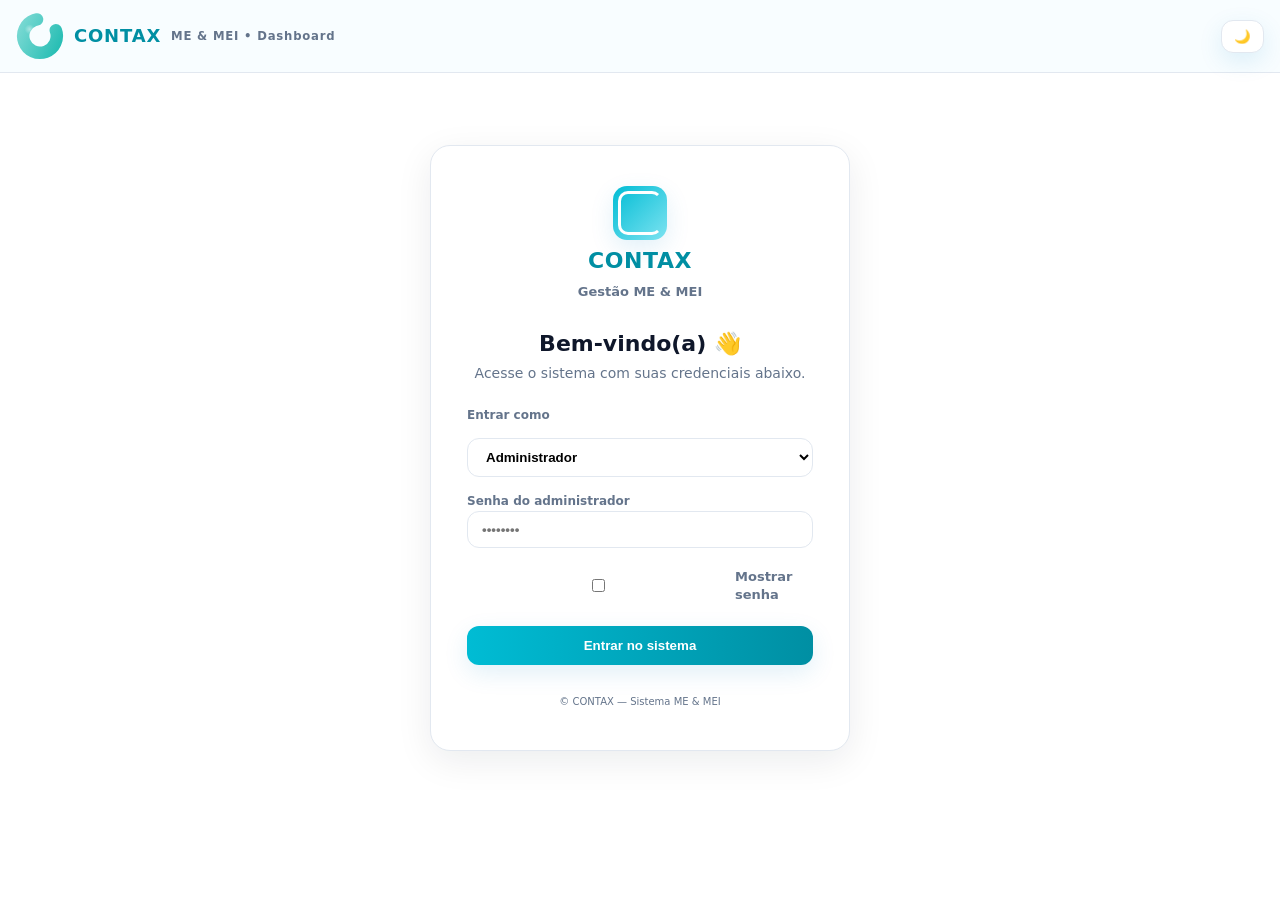
<file: index.html>
<!DOCTYPE html>
<html lang="pt-BR">
<head>
  <meta charset="UTF-8" />
  <meta name="viewport" content="width=device-width, initial-scale=1" />
  <title>CONTAX — Gestão de Notas ME/MEI</title>
  <link rel="stylesheet" href="style.css" />
</head>
<body>
  <header class="topbar">
    <div class="brand">
      <div class="contax-logo" role="img" aria-label="Logo Contax">
        <div class="c-wrap">
          <svg viewBox="0 0 200 200" xmlns="http://www.w3.org/2000/svg" aria-hidden="true">
            <defs>
              <linearGradient id="g" x1="0" y1="0" x2="1" y2="1">
                <stop offset="0%" stop-color="#7ad9d3" />
                <stop offset="100%" stop-color="#25bdb3" />
              </linearGradient>
              <radialGradient id="shine" cx="32%" cy="38%" r="35%">
                <stop offset="0%" stop-color="#ffffff" stop-opacity="0.45"/>
                <stop offset="70%" stop-color="#ffffff" stop-opacity="0"/>
              </radialGradient>
            </defs>
            <circle cx="100" cy="100" r="70" fill="none" stroke="url(#g)" stroke-width="52"
                    stroke-linecap="round" stroke-dasharray="340 99" transform="rotate(-20 100 100)"/>
            <circle cx="72" cy="82" r="42" fill="url(#shine)"/>
          </svg>
        </div>
        <div><b>CONTAX</b></div>
        <small>ME & MEI • Dashboard</small>
      </div>
    </div>

    <nav class="nav hide" id="navTabs">
  <button class="tab active" data-tab="dashboard">Dashboard</button>

  <!-- Abas da empresa ME -->
  <button class="tab hide" data-tab="caixa">Caixa</button>
  <button class="tab hide" data-tab="despesas">Despesas</button>
  <button class="tab hide" data-tab="faturamento">Faturamento</button>
  <button class="tab hide" data-tab="imposto">Imposto</button>
  <button class="tab hide" data-tab="notas-emitidas-me">Notas Emitidas</button>

  <!-- Abas da empresa MEI -->
  <button class="tab hide" data-tab="imposto-das">Imposto (DAS)</button>
  <button class="tab hide" data-tab="notas-emitidas-mei">Notas Emitidas</button>
  <button class="tab hide" data-tab="controle-mensal">Controle Mensal</button>

  <!-- ADMIN -->
  <button class="tab hide" data-tab="empresas-me" id="tabEmpresasME">Empresas ME</button>
  <button class="tab hide" data-tab="empresas-mei" id="tabEmpresasMEI">Empresas MEI</button>
  <button class="tab hide" data-tab="empresas" id="tabEmpresas">Empresas (Admin)</button>
  <button class="tab hide" data-tab="notas" id="tabNotas">Notas Fiscais</button>
</nav>

    <div class="spacer"></div>
    <div id="who" class="muted"></div>
    <button id="toggleTheme" class="out">🌙</button>
    <button class="out hide" id="btnStopAccess">Voltar</button>
    <button class="out hide" id="btnLogout">Sair</button>
  </header>

  <!-- LOGIN -->
 <main class="wrap" id="screenLogin">
  <div class="login pro">
    <div class="login-header">
      <div class="login-logo">
        <div class="logo"></div>
        <h1>CONTAX</h1>
        <p>Gestão ME & MEI</p>
      </div>
    </div>

    <h2>Bem-vindo(a) 👋</h2>
    <p class="sub">Acesse o sistema com suas credenciais abaixo.</p>
  
    <form id="formLogin">
  <div id="loginError" class="login-error hide"></div>

  <label for="role">Entrar como</label>
  <select id="role" required>
    <option value="admin">Administrador</option>
    <option value="empresa">Empresa</option>
  </select>

  <div id="loginAdmin">
    <label for="adminPass">Senha do administrador</label>
    <input id="adminPass" type="password" placeholder="••••••••" />
  </div>

  <div style="margin-top:6px;display:flex;align-items:center;gap:6px">
  <input type="checkbox" id="toggleAdminPass" />
  <label for="toggleAdminPass" style="font-size:13px;color:var(--muted)">Mostrar senha</label>
</div>


  <div id="loginEmpresa" class="hide">
    <label for="empresaCnpj">CNPJ da Empresa</label>
    <input id="empresaCnpj" type="text" placeholder="00.000.000/0001-00" maxlength="18" required />
    
    <label for="empresaPass">Senha</label>
    <input id="empresaPass" type="password" placeholder="••••••••" required />
  </div>

  <button type="submit" class="login-btn">Entrar no sistema</button>
</form>


    <div class="login-footer">
      <small>© CONTAX — Sistema ME & MEI</small>
    </div>
  </div>
</main>


  <!-- APP -->
  <main class="wrap hide" id="screenApp">

    <!-- DASHBOARD -->
    <section id="tab-dashboard" class="cards">
      <article class="card sm-8">
        <h3>Visão Geral — <span id="monthLabel"></span></h3>
        <div class="content" id="dashboardResumo">
          <div class="muted">Nenhum dado encontrado.</div>
        </div>
      </article>

      <article class="card sm-4">
        <h3>Filtro</h3>
        <div class="content">
          <form id="formFiltro">
            <label for="mes">Mês</label>
            <input type="month" id="mes" />

            <div id="filtroEmpresaWrap">
              <label for="filtroEmpresa">Empresa</label>
              <select id="filtroEmpresa"></select>
            </div>

            <button type="submit">Aplicar</button>
          </form>
        </div>
      </article>

      <article class="card sm-12">
        <h3>Notas Fiscais do período</h3>
        <div class="content">
          <table>
            <thead>
              <tr>
                <th>Data</th>
                <th>Empresa</th>
                <th>Descrição</th>
                <th class="right">Valor (R$)</th>
              </tr>
            </thead>
            <tbody id="tNotasPeriodo"></tbody>
          </table>
        </div>
      </article>
    </section>

    <!-- EMPRESAS (ADMIN) - CRUD geral -->
    <section id="tab-empresas" class="cards hide">
      <article class="card sm-5">
        <h3>Cadastrar Empresa</h3>
        <div class="content">
          <form id="formEmpresa">
            <div class="row cols-2">
              <div>
                <label for="nomeEmp">Nome</label>
                <input id="nomeEmp" required placeholder="Ex.: Acme LTDA" />
              </div>
              <div>
                <label for="cnpjEmp">CNPJ</label>
                <input id="cnpjEmp" required maxlength="18" minlength="14" placeholder="00.000.000/0001-00" />
              </div>
            </div>
            <div class="row cols-2">
              <div>
                <label for="tipoEmp">Tipo</label>
                <select id="tipoEmp">
                  <option value="MEI">MEI</option>
                  <option value="ME">ME</option>
                </select>
              </div>
              <div>
                <label for="limiteMensal">Limite Mensal (R$)</label>
                <input id="limiteMensal" type="number" min="0" step="0.01" placeholder="Ex.: 6750 para MEI" />
              </div>
            </div>
            <div>
              <label for="senhaEmp">Senha da empresa</label>
              <input id="senhaEmp" type="password" required minlength="4" maxlength="32" placeholder="Crie uma senha" />
            </div>
            <button type="submit">Salvar Empresa</button>
          </form>
        </div>
      </article>

      <article class="card sm-7">
        <h3>Empresas Cadastradas</h3>
        <div class="content">
          <table>
            <thead>
              <tr>
                <th>Nome</th>
                <th>Tipo</th>
                <th>Limite Mensal</th>
                <th></th>
              </tr>
            </thead>
            <tbody id="tEmpresas"></tbody>
          </table>
        </div>
      </article>
    </section>

    <!-- NOTAS (ADMIN) -->
    <section id="tab-notas" class="cards hide">
      <article class="card sm-5">
        <h3>Lançar Nota Fiscal (apenas Admin)</h3>
        <div class="content">
          <form id="formNota">
            <label for="empresaNF">Empresa</label>
            <select id="empresaNF"></select>

            <label for="anexoNF">Anexar Nota Fiscal (PDF)</label>
            <input id="anexoNF" type="file" accept="application/pdf" />


            <div class="row cols-2">
              <div>
                <label for="dataNF">Data</label>
                <input id="dataNF" type="date" />
              </div>
              <div>
                <label for="valorNF">Valor (R$)</label>
                <input id="valorNF" type="number" min="0" step="0.01" />
              </div>
            </div>

            <label for="descNF">Descrição</label>
            <input id="descNF" placeholder="Serviço, venda, etc." />

            <button type="submit">Lançar Nota</button>
          </form>
        </div>
      </article>

      <article class="card sm-7">
        <h3>Notas Fiscais (todas)</h3>
        <div class="content">
          <table>
            <thead>
              <tr>
                <th>Data</th>
                <th>Empresa</th>
                <th>Descrição</th>
                <th class="right">Valor (R$)</th>
                <th></th>
              </tr>
            </thead>
            <tbody id="tNotas"></tbody>
          </table>
        </div>
      </article>
    </section>

    <!-- Global feature sections (rendered inside each company's view via JS) -->
    <section id="tab-caixa" class="cards hide">
      <article class="card sm-12">
        <h3>Caixa</h3>
        <div class="content" id="caixaContent">Conteúdo Caixa ME</div>
      </article>
    </section>

    <section id="tab-despesas" class="cards hide">
      <article class="card sm-12">
        <h3>Despesas</h3>
        <div class="content" id="despesasContent">Conteúdo Despesas ME</div>
      </article>
    </section>

    <section id="tab-faturamento" class="cards hide">
      <article class="card sm-12">
        <h3>Faturamento</h3>
        <div class="content" id="faturamentoContent">Conteúdo Faturamento ME</div>
      </article>
    </section>

    <section id="tab-imposto" class="cards hide">
      <article class="card sm-12">
        <h3>Imposto</h3>
        <div class="content" id="impostoContent">Conteúdo Imposto ME</div>
      </article>
    </section>

    <section id="tab-notas-emitidas-me" class="cards hide">
      <article class="card sm-12">
        <h3>Notas Fiscais Emitidas</h3>
        <div class="content" id="notasEmitidasMEContent">Conteúdo Notas Emitidas ME</div>
      </article>
    </section>

    <section id="tab-imposto-das" class="cards hide">
      <article class="card sm-12">
        <h3>Imposto DAS — Controle MEI</h3>
        <div class="content">
          <form id="formDAS" class="admin-only">
            <div>
              <label for="dasEmpresaSelect">Empresa (apenas Admin)</label>
              <select id="dasEmpresaSelect"></select>
            </div>

            <div class="row cols-2">
              <div>
                <label for="dasCompetencia">Competência</label>
                <input id="dasCompetencia" type="month" required />
              </div>
              <div>
                <label for="dasValor">Valor do DAS</label>
                <input id="dasValor" type="number" min="0" step="0.01" required placeholder="Valor gerado pelo Simples Nacional" />
              </div>
            </div>
            <div class="row cols-2">
              <div>
                <label for="dasVencimento">Vencimento</label>
                <input id="dasVencimento" type="date" required />
              </div>
              <div>
                <label for="dasPagamento">Data de pagamento</label>
                <input id="dasPagamento" type="date" />
              </div>
            </div>
            <div class="row cols-2">
              <div>
                <label for="dasStatus">Status</label>
                <select id="dasStatus" required>
                  <option value="pago">Pago</option> 
                  <option value="pendente">Pendente</option>
                  <option value="atraso">Em atraso</option>
                </select>
              </div>
              <div>
                <label for="dasObs">Observações</label>
                <input id="dasObs" placeholder="Anotações, justificativas, etc." />
              </div>
            </div>
            <div>
              <label for="dasAnexo">Anexar boleto/comprovante (PDF)</label>
              <input id="dasAnexo" type="file" accept="application/pdf" />
            </div>
            <button type="submit">Salvar DAS</button>
            <a href="https://www8.receita.fazenda.gov.br/SimplesNacional" target="_blank" style="margin-left:12px;">Gerar DAS no site oficial</a>
          </form>

          <hr />
          <h4>Resumo Anual / Histórico (visualização)</h4>
          <div id="dasResumo"></div>
        </div>
      </article>
    </section>

    <section id="tab-notas-emitidas-mei" class="cards hide">
      <article class="card sm-12">
        <h3>Notas Emitidas</h3>
        <div class="content" id="notasEmitidasMEIContent">Conteúdo Notas Emitidas MEI</div>
      </article>
    </section>

    <section id="tab-controle-mensal" class="cards hide">
      <article class="card sm-12">
        <h3>Controle Mensal</h3>
        <div class="content" id="controleMensalContent">Conteúdo Controle Mensal MEI</div>
      </article>
    </section>

    <!-- EMPRESAS ME (admin) -->
    <section id="tab-empresas-me" class="cards hide">
      <article class="card sm-4">
        <h3>Empresas ME</h3>
        <div class="content">
          <p>Selecione uma empresa ME para visualizar as abas específicas.</p>
          <label for="selectEmpresaME">Empresa (ME)</label>
          <select id="selectEmpresaME"></select>
          <div style="margin-top:12px">
            <button class="subtab" data-company-tab="caixa" data-company-type="ME">Caixa</button>
            <button class="subtab" data-company-tab="despesas" data-company-type="ME">Despesas</button>
            <button class="subtab" data-company-tab="faturamento" data-company-type="ME">Faturamento</button>
            <button class="subtab" data-company-tab="imposto" data-company-type="ME">Imposto</button>
            <button class="subtab" data-company-tab="notas-emitidas-me" data-company-type="ME">Notas Emitidas</button>
          </div>
        </div>
      </article>

      <article class="card sm-8">
        <h3>Visão — Empresa ME</h3>
        <div class="content" id="empresaMEContent">
          <div class="muted">Selecione uma empresa e uma aba para ver o conteúdo.</div>
        </div>
      </article>
    </section>

    <!-- EMPRESAS MEI (admin) -->
    <section id="tab-empresas-mei" class="cards hide">
      <article class="card sm-4">
        <h3>Empresas MEI</h3>
        <div class="content">
          <p>Selecione uma empresa MEI para visualizar as abas específicas.</p>
          <label for="selectEmpresaMEI">Empresa (MEI)</label>
          <select id="selectEmpresaMEI"></select>
          <div style="margin-top:12px">
            <button class="subtab" data-company-tab="imposto-das" data-company-type="MEI">Imposto DAS</button>
            <button class="subtab" data-company-tab="notas-emitidas-mei" data-company-type="MEI">Notas Emitidas</button>
            <button class="subtab" data-company-tab="controle-mensal" data-company-type="MEI">Controle Mensal</button>
          </div>
        </div>
      </article>

      <article class="card sm-8">
        <h3>Visão — Empresa MEI</h3>
        <div class="content" id="empresaMEIContent">
          <div class="muted">Selecione uma empresa e uma aba para ver o conteúdo.</div>
        </div>
      </article>
    </section>

  </main>

  <script src="main.js"></script>
</body>
</html>
</file>
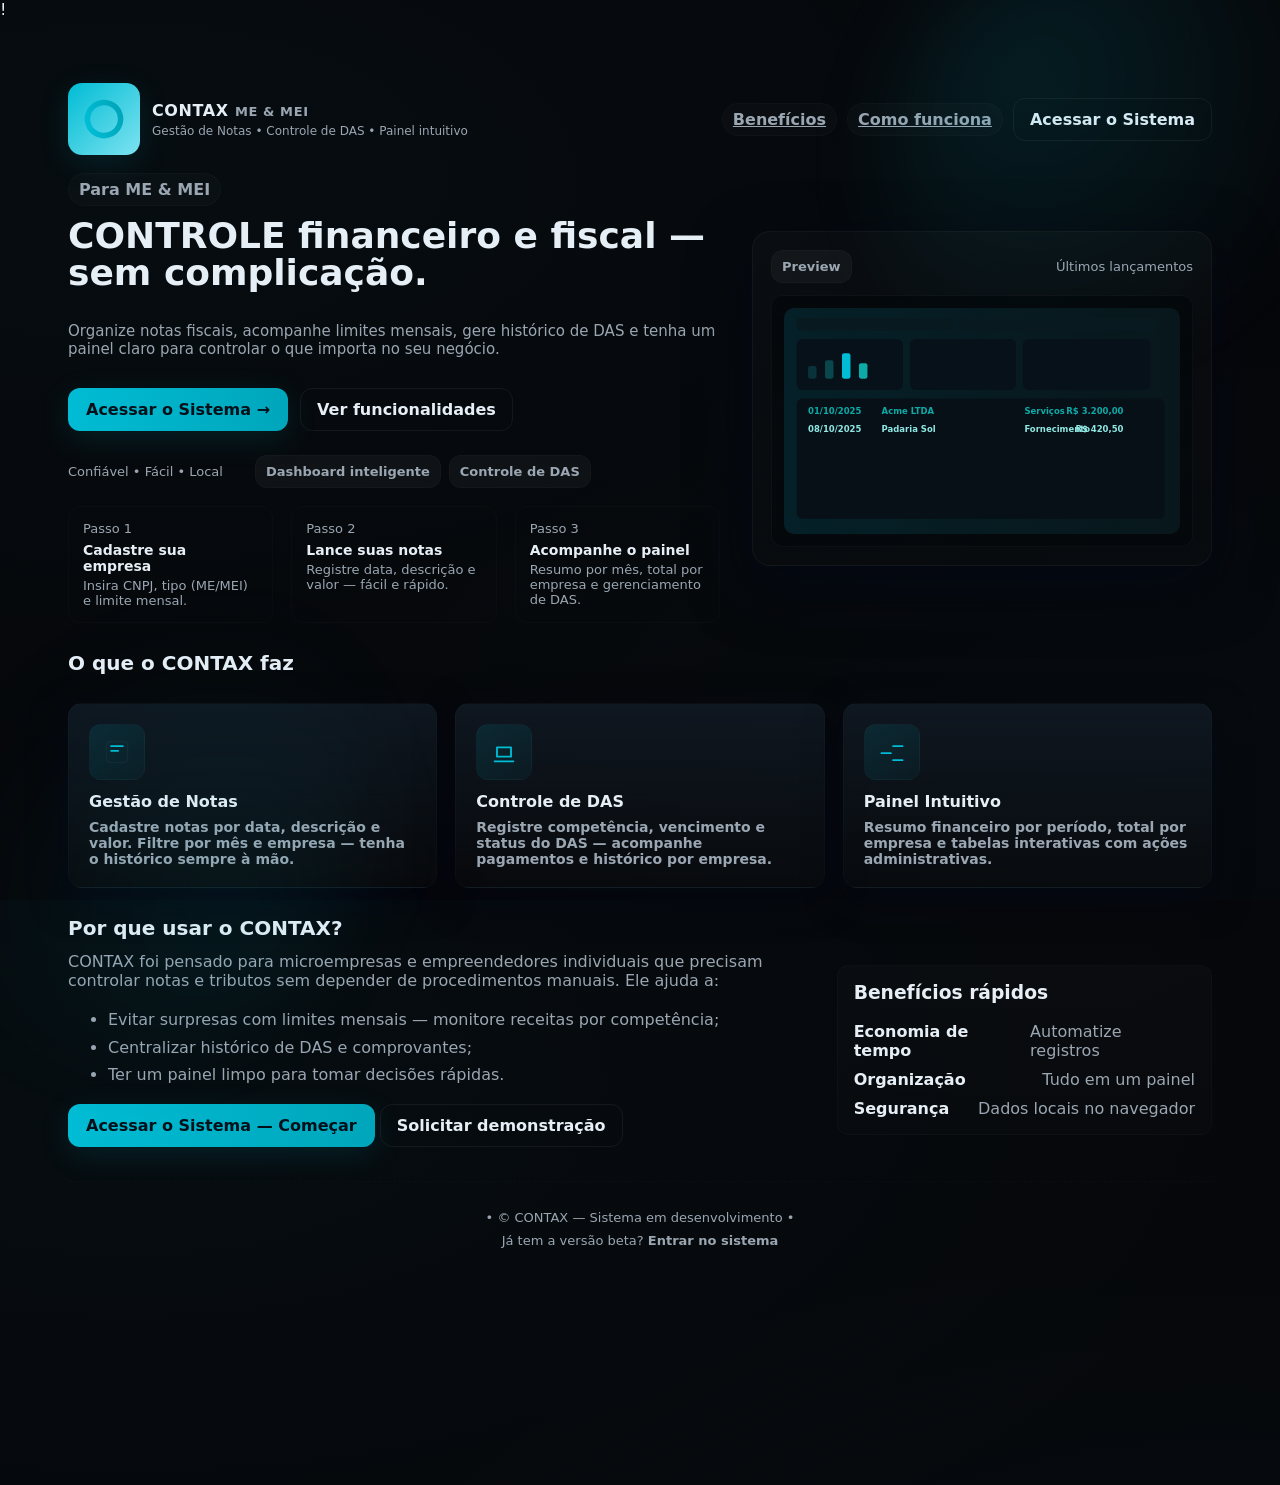
<file: apresentacao.html>
!
<!doctype html>
<html lang="pt-BR">

<head>
    <meta charset="utf-8" />
    <meta name="viewport" content="width=device-width,initial-scale=1" />
    <title>CONTAX — Apresentação</title>
    <meta name="description" content="CONTAX — Gestão de Notas para ME e MEI. Controle de notas, DAS, e relatórios em um só lugar." />
    <style>
         :root {
            --bg: #06070a;
            --panel: #0f1720;
            --cyan: #00bcd4;
            --cyan-700: #00a6bb;
            --muted: #9aa6b2;
            --glass: rgba(255, 255, 255, 0.04);
            --glass-2: rgba(255, 255, 255, 0.02);
            --accent-glow: 0 8px 32px rgba(0, 188, 212, 0.12);
            --radius: 18px;
        }
        
        * {
            box-sizing: border-box
        }
        
        html,
        body {
            height: 100%;
            margin: 0;
            font-family: Inter, ui-sans-serif, system-ui, -apple-system, "Segoe UI", Roboto, "Helvetica Neue", Arial;
            background: radial-gradient(1200px 600px at 10% 20%, rgba(0, 188, 212, 0.03), transparent), radial-gradient(900px 400px at 95% 80%, rgba(0, 188, 212, 0.02), transparent), var(--bg);
            color: #e6eef6;
            -webkit-font-smoothing: antialiased
        }
        
        a {
            color: inherit
        }
        
        .container {
            max-width: 1200px;
            margin: 36px auto;
            padding: 28px
        }
        /* Top hero */
        
        .hero {
            display: grid;
            grid-template-columns: 1fr 460px;
            gap: 32px;
            align-items: center;
            margin-bottom: 28px;
        }
        
        @media (max-width:980px) {
            .hero {
                grid-template-columns: 1fr;
                padding: 0 16px
            }
            .container {
                padding: 0
            }
        }
        
        .brand {
            display: flex;
            align-items: center;
            gap: 14px;
            margin-bottom: 18px;
        }
        
        .logo {
            width: 72px;
            height: 72px;
            border-radius: 14px;
            background: linear-gradient(135deg, var(--cyan), #7de3f1);
            display: grid;
            place-items: center;
            box-shadow: var(--accent-glow);
            flex-shrink: 0;
        }
        
        .logo svg {
            width: 46px;
            height: 46px;
            display: block
        }
        
        .brand h1 {
            margin: 0;
            font-size: 22px;
            letter-spacing: 0.6px
        }
        
        .brand p {
            margin: 0;
            color: var(--muted);
            font-weight: 600;
            font-size: 13px
        }
        
        .headline {
            font-size: 36px;
            line-height: 1.02;
            margin: 6px 0 10px
        }
        
        @media (max-width:520px) {
            .headline {
                font-size: 26px
            }
        }
        
        .sub {
            color: var(--muted);
            font-size: 15px;
            margin-bottom: 18px
        }
        
        .ctas {
            display: flex;
            gap: 12px;
            flex-wrap: wrap
        }
        
        .btn {
            display: inline-flex;
            align-items: center;
            gap: 10px;
            padding: 12px 18px;
            border-radius: 12px;
            font-weight: 800;
            border: 0;
            cursor: pointer;
            background: linear-gradient(90deg, var(--cyan), var(--cyan-700));
            color: #021019;
            box-shadow: var(--accent-glow);
            text-decoration: none;
        }
        
        .btn.ghost {
            background: transparent;
            border: 1px solid rgba(255, 255, 255, 0.06);
            color: #e6eef6;
            padding: 11px 16px;
            font-weight: 700;
            box-shadow: none;
        }
        /* Right pane preview card */
        
        .preview {
            border-radius: var(--radius);
            overflow: hidden;
            background: linear-gradient(180deg, rgba(255, 255, 255, 0.02), rgba(255, 255, 255, 0.01));
            border: 1px solid rgba(255, 255, 255, 0.04);
            box-shadow: 0 20px 60px rgba(2, 6, 23, 0.6);
            padding: 18px;
            transform: translateZ(0);
        }
        
        .preview .top {
            display: flex;
            align-items: center;
            gap: 10px;
            margin-bottom: 12px;
        }
        
        .chip {
            background: var(--glass);
            padding: 8px 10px;
            border-radius: 12px;
            font-weight: 700;
            color: var(--muted);
            font-size: 13px;
            border: 1px solid rgba(255, 255, 255, 0.02)
        }
        
        .mock {
            background: linear-gradient(180deg, rgba(1, 6, 9, 0.6), rgba(1, 6, 9, 0.35));
            border-radius: 12px;
            padding: 12px;
            border: 1px solid rgba(255, 255, 255, 0.03);
        }
        
        .mock svg {
            width: 100%;
            display: block;
            border-radius: 10px
        }
        /* features */
        
        .features {
            display: grid;
            grid-template-columns: repeat(3, 1fr);
            gap: 18px;
            margin: 28px 0
        }
        
        @media (max-width:980px) {
            .features {
                grid-template-columns: 1fr
            }
        }
        
        .card {
            background: linear-gradient(180deg, var(--panel), rgba(255, 255, 255, 0.01));
            border-radius: 14px;
            padding: 20px;
            border: 1px solid var(--glass-2);
            box-shadow: 0 12px 36px rgba(2, 6, 23, 0.5);
            transition: transform .28s ease, box-shadow .28s ease;
        }
        
        .card:hover {
            transform: translateY(-8px);
            box-shadow: 0 22px 60px rgba(0, 188, 212, 0.06)
        }
        
        .card h3 {
            margin: 0 0 8px;
            font-size: 16px
        }
        
        .card p {
            margin: 0;
            color: var(--muted);
            font-weight: 600;
            font-size: 14px
        }
        
        .icon-wrap {
            width: 56px;
            height: 56px;
            border-radius: 12px;
            background: linear-gradient(135deg, rgba(0, 188, 212, 0.12), rgba(0, 188, 212, 0.05));
            display: grid;
            place-items: center;
            margin-bottom: 12px;
            border: 1px solid rgba(255, 255, 255, 0.02)
        }
        /* steps */
        
        .steps {
            display: flex;
            gap: 18px;
            align-items: stretch;
            margin-top: 18px
        }
        
        @media (max-width:720px) {
            .steps {
                flex-direction: column
            }
        }
        
        .step {
            flex: 1;
            background: transparent;
            border-radius: 12px;
            padding: 14px;
            border: 1px solid rgba(255, 255, 255, 0.02)
        }
        
        .step h4 {
            margin: 6px 0 4px;
            font-size: 14px
        }
        
        .step small {
            display: block;
            color: var(--muted);
            font-size: 13px
        }
        /* footer */
        
        footer {
            margin-top: 34px;
            color: var(--muted);
            font-size: 13px;
            padding: 28px 0;
            text-align: center;
            border-top: 1px dashed rgba(255, 255, 255, 0.02)
        }
        
        footer a {
            color: var(--muted);
            text-decoration: none;
            font-weight: 700
        }
        /* subtle animated background shapes */
        
        .bg-orb {
            position: fixed;
            right: -120px;
            top: -80px;
            width: 520px;
            height: 520px;
            border-radius: 50%;
            background: radial-gradient(circle at 30% 30%, rgba(0, 188, 212, 0.12), rgba(0, 188, 212, 0.04) 40%, transparent 60%);
            filter: blur(40px);
            pointer-events: none;
            z-index: 0;
            animation: float 12s linear infinite;
        }
        
        .bg-orb.left {
            left: -140px;
            top: 60%;
            right: auto;
            background: radial-gradient(circle at 70% 70%, rgba(0, 188, 212, 0.08), rgba(0, 188, 212, 0.02) 40%, transparent 60%);
            animation-duration: 18s;
        }
        
        @keyframes float {
            0% {
                transform: translateY(0) rotate(0deg)
            }
            50% {
                transform: translateY(18px) rotate(12deg)
            }
            100% {
                transform: translateY(0) rotate(0deg)
            }
        }
        /* small utilities */
        
        .muted {
            color: var(--muted)
        }
        
        .center {
            display: flex;
            align-items: center;
            justify-content: center
        }
        
        .pill {
            display: inline-block;
            padding: 6px 10px;
            background: rgba(255, 255, 255, 0.02);
            border-radius: 999px;
            border: 1px solid rgba(255, 255, 255, 0.02);
            font-weight: 800;
            color: var(--muted)
        }
    </style>
</head>

<body>
    <div class="bg-orb" aria-hidden="true"></div>
    <div class="bg-orb left" aria-hidden="true"></div>

    <div class="container" role="main">
        <header class="brand" style="justify-content:space-between">
            <div style="display:flex;align-items:center;gap:12px">
                <div class="logo" aria-hidden="true">
                    <!-- simple C logo -->
                    <svg viewBox="0 0 100 100" fill="none" xmlns="http://www.w3.org/2000/svg" role="img" aria-label="Logo CONTAX">
            <defs>
              <linearGradient id="gA" x1="0" x2="1">
                <stop offset="0" stop-color="#00bcd4"/>
                <stop offset="1" stop-color="#00a6bb"/>
              </linearGradient>
            </defs>
            <circle cx="50" cy="50" r="36" stroke="url(#gA)" stroke-width="12" stroke-linecap="round" stroke-dasharray="220 50" transform="rotate(-18 50 50)"/>
          </svg>
                </div>
                <div>
                    <h1 style="margin:0;font-size:16px;color:#e6eef6">CONTAX <span style="color:var(--muted);font-weight:700;font-size:13px">ME & MEI</span></h1>
                    <div class="muted" style="font-size:12px;margin-top:4px">Gestão de Notas • Controle de DAS • Painel intuitivo</div>
                </div>
            </div>

            <nav style="display:flex;gap:10px;align-items:center">
                <a class="pill" href="#beneficios">Benefícios</a>
                <a class="pill" href="#como">Como funciona</a>
                <a class="btn ghost" href="index.html" style="font-weight:800">Acessar o Sistema</a>
            </nav>
        </header>

        <section class="hero" aria-labelledby="hero-title">
            <div>
                <div style="display:flex;flex-direction:column;gap:6px">
                    <div class="pill" style="width:max-content">Para ME & MEI</div>
                    <h2 id="hero-title" class="headline">CONTROLE financeiro e fiscal — sem complicação.</h2>
                    <p class="sub">Organize notas fiscais, acompanhe limites mensais, gere histórico de DAS e tenha um painel claro para controlar o que importa no seu negócio.</p>

                    <div class="ctas" style="margin-top:6px">
                        <a class="btn" href="index.html" aria-label="Acessar o sistema">Acessar o Sistema →</a>
                        <a class="btn ghost" href="#features" aria-label="Ver funcionalidades">Ver funcionalidades</a>
                    </div>

                    <div style="margin-top:18px;display:flex;gap:12px;align-items:center;flex-wrap:wrap">
                        <div class="muted" style="font-size:13px">Confiável • Fácil • Local</div>
                        <div style="width:8px"></div>
                        <div style="display:flex;gap:8px">
                            <span class="chip">Dashboard inteligente</span>
                            <span class="chip">Controle de DAS</span>
                        </div>
                    </div>
                </div>

                <!-- steps -->
                <div class="steps" style="margin-top:18px">
                    <div class="step">
                        <small class="muted">Passo 1</small>
                        <h4>Cadastre sua empresa</h4>
                        <small class="muted">Insira CNPJ, tipo (ME/MEI) e limite mensal.</small>
                    </div>
                    <div class="step">
                        <small class="muted">Passo 2</small>
                        <h4>Lance suas notas</h4>
                        <small class="muted">Registre data, descrição e valor — fácil e rápido.</small>
                    </div>
                    <div class="step">
                        <small class="muted">Passo 3</small>
                        <h4>Acompanhe o painel</h4>
                        <small class="muted">Resumo por mês, total por empresa e gerenciamento de DAS.</small>
                    </div>
                </div>
            </div>

            <!-- right preview -->
            <aside class="preview" aria-hidden="true">
                <div class="top">
                    <div class="chip">Preview</div>
                    <div style="flex:1"></div>
                    <div class="muted" style="font-size:13px">Últimos lançamentos</div>
                </div>
                <div class="mock">
                    <!-- simple mock dashboard SVG (illustrative) -->
                    <svg viewBox="0 0 560 320" xmlns="http://www.w3.org/2000/svg" role="img" aria-label="Mockup dashboard">
            <defs>
              <linearGradient id="g2" x1="0" x2="1">
                <stop offset="0" stop-color="#052028"/><stop offset="1" stop-color="#08171b"/>
              </linearGradient>
            </defs>
            <rect x="0" y="0" width="560" height="320" rx="10" fill="url(#g2)"/>
            <!-- header -->
            <rect x="18" y="14" width="220" height="18" rx="6" fill="#081a20" />
            <rect x="248" y="14" width="280" height="18" rx="6" fill="#081a20" />
            <!-- tiles -->
            <rect x="18" y="44" width="150" height="72" rx="8" fill="#07111a" />
            <rect x="178" y="44" width="150" height="72" rx="8" fill="#07111a" />
            <rect x="338" y="44" width="180" height="72" rx="8" fill="#07111a" />
            <!-- bars -->
            <g transform="translate(22,54)">
              <rect x="12" y="28" width="12" height="18" rx="3" fill="#09323a"/>
              <rect x="36" y="20" width="12" height="26" rx="3" fill="#09474c"/>
              <rect x="60" y="10" width="12" height="36" rx="3" fill="#00bcd4"/>
              <rect x="84" y="24" width="12" height="22" rx="3" fill="#0daaa8"/>
            </g>
            <!-- table -->
            <rect x="18" y="128" width="520" height="170" rx="8" fill="#061016"/>
            <g fill="#0daaa8" font-size="12" font-weight="700">
              <text x="34" y="150">01/10/2025</text>
              <text x="138" y="150">Acme LTDA</text>
              <text x="340" y="150">Serviços</text>
              <text x="480" y="150" text-anchor="end">R$ 3.200,00</text>

              <text x="34" y="176" fill="#90e8e4" font-weight="600">08/10/2025</text>
              <text x="138" y="176" fill="#90e8e4">Padaria Sol</text>
              <text x="340" y="176" fill="#90e8e4">Fornecimento</text>
              <text x="480" y="176" text-anchor="end" fill="#90e8e4">R$ 420,50</text>
            </g>
          </svg>
                </div>
            </aside>
        </section>

        <!-- features -->
        <section id="features" aria-labelledby="features-title">
            <h2 id="features-title" style="margin:0 0 12px;font-size:20px">O que o CONTAX faz</h2>
            <div class="features">
                <div class="card">
                    <div class="icon-wrap center" aria-hidden="true">
                        <!-- notes icon -->
                        <svg width="28" height="28" viewBox="0 0 24 24" fill="none" xmlns="http://www.w3.org/2000/svg">
              <path d="M7 7h10M7 11h6" stroke="#00bcd4" stroke-width="1.6" stroke-linecap="round" stroke-linejoin="round"/>
              <rect x="3" y="3" width="18" height="18" rx="3" stroke="rgba(255,255,255,0.04)" stroke-width="1.2"/>
            </svg>
                    </div>
                    <h3>Gestão de Notas</h3>
                    <p>Cadastre notas por data, descrição e valor. Filtre por mês e empresa — tenha o histórico sempre à mão.</p>
                </div>

                <div class="card">
                    <div class="icon-wrap center" aria-hidden="true">
                        <!-- das icon -->
                        <svg width="28" height="28" viewBox="0 0 24 24" fill="none" xmlns="http://www.w3.org/2000/svg">
              <path d="M4 20h16M6 8h12v8H6z" stroke="#00bcd4" stroke-width="1.6" stroke-linecap="round" stroke-linejoin="round"/>
            </svg>
                    </div>
                    <h3>Controle de DAS</h3>
                    <p>Registre competência, vencimento e status do DAS — acompanhe pagamentos e histórico por empresa.</p>
                </div>

                <div class="card">
                    <div class="icon-wrap center" aria-hidden="true">
                        <!-- dashboard icon -->
                        <svg width="28" height="28" viewBox="0 0 24 24" fill="none" xmlns="http://www.w3.org/2000/svg">
              <path d="M3 13h8M13 7h8M13 19h8" stroke="#00bcd4" stroke-width="1.6" stroke-linecap="round" stroke-linejoin="round"/>
            </svg>
                    </div>
                    <h3>Painel Intuitivo</h3>
                    <p>Resumo financeiro por período, total por empresa e tabelas interativas com ações administrativas.</p>
                </div>
            </div>
        </section>

        <!-- benefits / CTA -->
        <section id="beneficios" style="margin-top:8px">
            <h2 style="margin:0 0 12px;font-size:20px">Por que usar o CONTAX?</h2>
            <div style="display:grid;grid-template-columns:2fr 1fr;gap:18px;align-items:center">
                <div>
                    <p class="muted" style="margin-top:0">CONTAX foi pensado para microempresas e empreendedores individuais que precisam controlar notas e tributos sem depender de procedimentos manuais. Ele ajuda a:</p>
                    <ul style="color:var(--muted);line-height:1.7">
                        <li>Evitar surpresas com limites mensais — monitore receitas por competência;</li>
                        <li>Centralizar histórico de DAS e comprovantes;</li>
                        <li>Ter um painel limpo para tomar decisões rápidas.</li>
                    </ul>

                    <div style="margin-top:12px">
                        <a class="btn" href="index.html">Acessar o Sistema — Começar</a>
                        <a class="btn ghost" href="#" onclick="alert('Em desenvolvimento — logo teremos um tour!');return false;">Solicitar demonstração</a>
                    </div>
                </div>

                <div style="background:linear-gradient(180deg, rgba(255,255,255,0.02), rgba(255,255,255,0.01));padding:16px;border-radius:12px;border:1px solid rgba(255,255,255,0.02)">
                    <h3 style="margin-top:0">Benefícios rápidos</h3>
                    <div style="display:grid;gap:10px;margin-top:6px">
                        <div style="display:flex;justify-content:space-between"><strong>Economia de tempo</strong><span class="muted">Automatize registros</span></div>
                        <div style="display:flex;justify-content:space-between"><strong>Organização</strong><span class="muted">Tudo em um painel</span></div>
                        <div style="display:flex;justify-content:space-between"><strong>Segurança</strong><span class="muted">Dados locais no navegador</span></div>
                    </div>
                </div>
            </div>
        </section>

        <footer>
            • © CONTAX — Sistema em desenvolvimento •
            <div style="margin-top:8px">Já tem a versão beta? <a href="index.html">Entrar no sistema</a></div>
        </footer>
    </div>

    <script>
        // Pequena interação: smooth scroll para ancoras internas e foco no botão principal
        document.querySelectorAll('a[href^="#"]').forEach(a => {
            a.addEventListener('click', e => {
                e.preventDefault();
                const t = document.querySelector(a.getAttribute('href'));
                if (t) t.scrollIntoView({
                    behavior: 'smooth',
                    block: 'start'
                });
            });
        });

        // keyboard shortcut: press "Enter" on hero to go to system
        document.addEventListener('keydown', e => {
            if (e.key === 'Enter') {
                const btn = document.querySelector('.btn[href="index.html"]');
                if (btn) window.location.href = 'index.html';
            }
        });
    </script>

    <script>
        // --- Animação de entrada ---
        window.addEventListener('DOMContentLoaded', () => {
            document.body.style.opacity = 0;
            document.body.style.transform = 'translateY(12px)';
            document.body.style.transition = 'opacity 0.8s ease, transform 0.8s ease';
            requestAnimationFrame(() => {
                document.body.style.opacity = 1;
                document.body.style.transform = 'translateY(0)';
            });

            // --- Cria partículas leves no fundo ---
            const particleCount = 16;
            for (let i = 0; i < particleCount; i++) {
                const p = document.createElement('div');
                p.classList.add('particle');
                const size = Math.random() * 8 + 4; // tamanho 4–12px
                const dur = Math.random() * 20 + 20; // duração 20–40s
                const x = Math.random() * 100;
                const y = Math.random() * 100;
                p.style.width = p.style.height = size + 'px';
                p.style.left = x + '%';
                p.style.top = y + '%';
                p.style.animationDuration = dur + 's';
                p.style.animationDelay = (Math.random() * 10) + 's';
                document.body.appendChild(p);
            }
        });

        // --- Transição ao acessar o sistema ---
        document.querySelectorAll('a[href="index.html"]').forEach(btn => {
            btn.addEventListener('click', e => {
                e.preventDefault();
                document.body.style.opacity = 0;
                document.body.style.transform = 'translateY(-12px)';
                setTimeout(() => window.location.href = 'index.html', 600);
            });
        });

        // --- Rolagem suave ---
        document.querySelectorAll('a[href^="#"]').forEach(a => {
            a.addEventListener('click', e => {
                e.preventDefault();
                const t = document.querySelector(a.getAttribute('href'));
                if (t) t.scrollIntoView({
                    behavior: 'smooth',
                    block: 'start'
                });
            });
        });

        // --- Atalho Enter ---
        document.addEventListener('keydown', e => {
            if (e.key === 'Enter') {
                const btn = document.querySelector('.btn[href="index.html"]');
                if (btn) btn.click();
            }
        });
    </script>

</body>

</html>
</file>
<file: style.css>
:root {
  --cyan: #00bcd4;
  --cyan-600: #00a6bb;
  --cyan-700: #008fa3;
  --bg: #ffffff;
  --ink: #0f172a;
  --muted: #64748b;
  --line: #e2e8f0;
  --ok: #10b981;
  --warn: #f59e0b;
  --bad: #ef4444;
  --chip: #f1f5f9;
  --shadow: 0 8px 24px rgba(2, 132, 199, 0.12);
}

* { box-sizing: border-box; }
html, body { height: 100%; }
body {
  margin: 0;
  background: var(--bg);
  color: var(--ink);
  font: 14px/1.4 system-ui, -apple-system, Segoe UI, Roboto, Ubuntu, Cantarell, "Helvetica Neue", Arial, "Noto Sans", "Apple Color Emoji", "Segoe UI Emoji";
}

/* Topbar */
.topbar {
  position: sticky; top: 0; z-index: 50;
  display: flex; align-items: center; gap: 12px;
  padding: 12px 16px;
  border-bottom: 1px solid var(--line);
  background: #f8fdff;
  /*backdrop-filter: saturate(1.2) blur(6px); */
}
.brand {
  display: flex; align-items: center; gap: 10px;
  font-weight: 800; letter-spacing: .8px;
}
.logo {
  width: 36px; height: 36px;
  border-radius: 12px;
  background: linear-gradient(135deg, var(--cyan), #7de3f1);
  box-shadow: var(--shadow);
  position: relative;
}
.logo:after {
  content: ""; position: absolute; inset: 5px;
  border: 3px solid white; border-right-color: transparent; border-radius: 10px;
}
.brand b { color: var(--cyan-700); font-size: 18px; }
.brand small { color: var(--muted); font-weight: 600; }

.spacer { flex: 1; }

.nav {
  display: flex; gap: 6px; flex-wrap: wrap;
}
.tab {
  border: 1px solid var(--line);
  background: white;
  color: var(--ink);
  padding: 8px 12px; border-radius: 999px;
  font-weight: 600;
  cursor: pointer; user-select: none;
  transition: transform .08s ease, background .2s ease, color .2s ease, border-color .2s ease;
}
.tab:hover { transform: translateY(-1px); }
.tab.active { background: var(--cyan); color: white; border-color: var(--cyan); }
.out {
  border: 1px solid var(--line);
  background: #fff;
  padding: 8px 12px; border-radius: 12px; cursor: pointer; font-weight: 700;
}

/* Layout */
.wrap { max-width: 1120px; margin: 16px auto; padding: 0 16px 32px; }

.cards { display: grid; gap: 16px; grid-template-columns: repeat(12, 1fr); }
.card { grid-column: span 12; background: #ffffff; border: 1px solid var(--line); border-radius: 16px; box-shadow: var(--shadow); }
.card h3 { margin: 0; padding: 16px; border-bottom: 1px solid var(--line); font-size: 16px; }
.card .content { padding: 16px; }

@media (min-width: 720px) {
  .card.sm-6 { grid-column: span 6; }
  .card.sm-4 { grid-column: span 4; }
  .card.sm-8 { grid-column: span 8; }
}

/* Forms */
form { display: grid; gap: 12px; }
.row { display: grid; gap: 12px; }
@media (min-width: 720px) { .row.cols-2 { grid-template-columns: 1fr 1fr; } }

label { font-weight: 700; color: var(--muted); font-size: 12px; }
input, select, textarea {
  width: 100%; padding: 10px 12px; border-radius: 12px; border: 1px solid var(--line);
  outline: none; background: #fff;
  font-weight: 600;
}
input:focus, select:focus, textarea:focus { border-color: var(--cyan); box-shadow: 0 0 0 3px rgba(0,188,212,.1); }
button {
  border: 0; background: var(--cyan); color: white; padding: 10px 14px; border-radius: 12px; font-weight: 800; cursor: pointer;
  box-shadow: var(--shadow);
}
button.secondary { background: #ffffff; color: var(--cyan-700); border: 1px solid var(--cyan); }

.muted { color: var(--muted); }
.chips { display: flex; flex-wrap: wrap; gap: 8px; }
.chip { font-weight: 700; background: var(--chip); border-radius: 999px; padding: 6px 10px; border: 1px solid var(--line); }

/* Tables */
table { width: 100%; border-collapse: collapse; }
th, td { text-align: left; padding: 10px 8px; border-bottom: 1px solid var(--line); }
th { font-size: 12px; color: var(--muted); text-transform: uppercase; letter-spacing: .4px; }
tr:hover td { background: #f8fdff; }

.kpi { display: flex; align-items: center; gap: 12px; }
.kpi .dot { width: 12px; height: 12px; border-radius: 999px; background: var(--cyan); }
.kpi b { font-size: 20px; }

.progress { height: 12px; background: #e8f7fa; border-radius: 999px; overflow: hidden; border: 1px solid #d2eff5; }
.progress > i { display: block; height: 100%; background: linear-gradient(90deg, var(--cyan), #7de3f1); width: 0%; }

.pill { padding: 4px 10px; border-radius: 999px; font-weight: 800; font-size: 12px; border: 1px solid var(--line); }
.pill.ok { color: #065f46; background: #ecfdf5; border-color: #d1fae5; }
.pill.warn { color: #78350f; background: #fffbeb; border-color: #fde68a; }
.pill.bad { color: #7f1d1d; background: #fef2f2; border-color: #fecaca; }

.hide { display: none !important; }

/* Login screen */
.login {
  max-width: 420px; margin: 56px auto; padding: 24px; border-radius: 16px; border: 1px solid var(--line); background: white; box-shadow: var(--shadow);
}
.login h1 { margin: 8px 0 0; font-size: 28px; }
.login p { margin: 4px 0 16px; color: var(--muted); font-weight: 600; }

.footer { text-align: center; color: var(--muted); font-size: 12px; margin: 24px 0; }

.right { text-align: right; }

/* Logo nova */
.contax-logo {
  display: flex;
  align-items: center;
  gap: 10px;
}

.c-wrap {
  width: 48px;  /* ajuste o tamanho aqui */
  aspect-ratio: 1/1;
  display: grid;
  place-items: center;
}

.c-wrap svg {
  width: 100%;
  height: 100%;
  display: block;
}

.brand-text {
  font-weight: 700;
  letter-spacing: 0.6px;
  font-size: 20px;
  color: var(--cyan-700);
}
/* --- LOGIN aprimorado --- */
.login.pro {
  max-width: 420px;
  margin: 72px auto;
  padding: 40px 36px;
  background: #ffffff;
  border: 1px solid var(--line);
  border-radius: 20px;
  box-shadow: 0 10px 36px rgba(15, 23, 42, 0.08);
  transition: transform 0.3s ease, box-shadow 0.3s ease;
}
.login.pro:hover {
  transform: translateY(-3px);
  box-shadow: 0 16px 48px rgba(15, 23, 42, 0.1);
}

.login-header {
  text-align: center;
  margin-bottom: 28px;
}
.login-logo {
  display: flex;
  flex-direction: column;
  align-items: center;
  gap: 6px;
}
.login-logo .logo {
  width: 54px;
  height: 54px;
  border-radius: 14px;
  background: linear-gradient(135deg, var(--cyan), #7de3f1);
  box-shadow: var(--shadow);
  position: relative;
}
.login-logo h1 {
  margin: 0;
  font-size: 22px;
  letter-spacing: 0.6px;
  color: var(--cyan-700);
}
.login-logo p {
  margin: 0;
  color: var(--muted);
  font-weight: 600;
  font-size: 13px;
}

.login.pro h2 {
  text-align: center;
  font-size: 22px;
  margin: 0 0 4px;
}
.login.pro .sub {
  text-align: center;
  color: var(--muted);
  font-weight: 500;
  margin-bottom: 24px;
}

.login.pro form {
  display: grid;
  gap: 14px;
}
.login.pro input,
.login.pro select {
  border-radius: 12px;
  padding: 10px 14px;
  font-weight: 600;
  border: 1px solid var(--line);
  transition: border-color 0.2s ease, box-shadow 0.2s ease;
}
.login.pro input:focus,
.login.pro select:focus {
  border-color: var(--cyan);
  box-shadow: 0 0 0 3px rgba(0,188,212,0.1);
}

.login-btn {
  margin-top: 8px;
  background: linear-gradient(90deg, var(--cyan), var(--cyan-700));
  color: white;
  padding: 12px 18px;
  border-radius: 12px;
  font-weight: 800;
  border: none;
  cursor: pointer;
  box-shadow: var(--shadow);
  transition: transform 0.15s ease, box-shadow 0.2s ease, opacity 0.2s ease;
}
.login-btn:hover {
  transform: translateY(-1px);
  opacity: 0.9;
}
.login-footer {
  text-align: center;
  color: var(--muted);
  font-size: 12px;
  margin-top: 28px;
}
/* --- FIM LOGIN aprimorado --- */

/* Mensagem de erro no login */
.login-error {
  background: #fee2e2;
  color: #b91c1c;
  border: 1px solid #fecaca;
  border-radius: 10px;
  padding: 10px 12px;
  margin-bottom: 10px;
  font-weight: 600;
  text-align: center;
  animation: fadeIn 0.3s ease;
}
@keyframes fadeIn {
  from { opacity: 0; transform: translateY(-4px); }
  to { opacity: 1; transform: translateY(0); }
}
/* --- FIM mensagem de erro no login --- */

/* --- Tema escuro --- */
body.dark {
  background: #0f172a;
  color: #e2e8f0;
}

body.dark .card,
body.dark .login,
body.dark .login.pro {
  background: #1e293b;
  border-color: #334155;
  color: #e2e8f0;
}

body.dark input,
body.dark select,
body.dark textarea {
  background: #0f172a;
  color: #e2e8f0;
  border-color: #334155;
}

body.dark .topbar {
  background: #1e293b;
  border-color: #334155;
}

body.dark .tab.active {
  background: var(--cyan);
  color: white;
}

body.dark .login-btn {
  box-shadow: 0 8px 24px rgba(0, 188, 212, 0.2);
}
/* --- FIM tema escuro --- */
</file>
